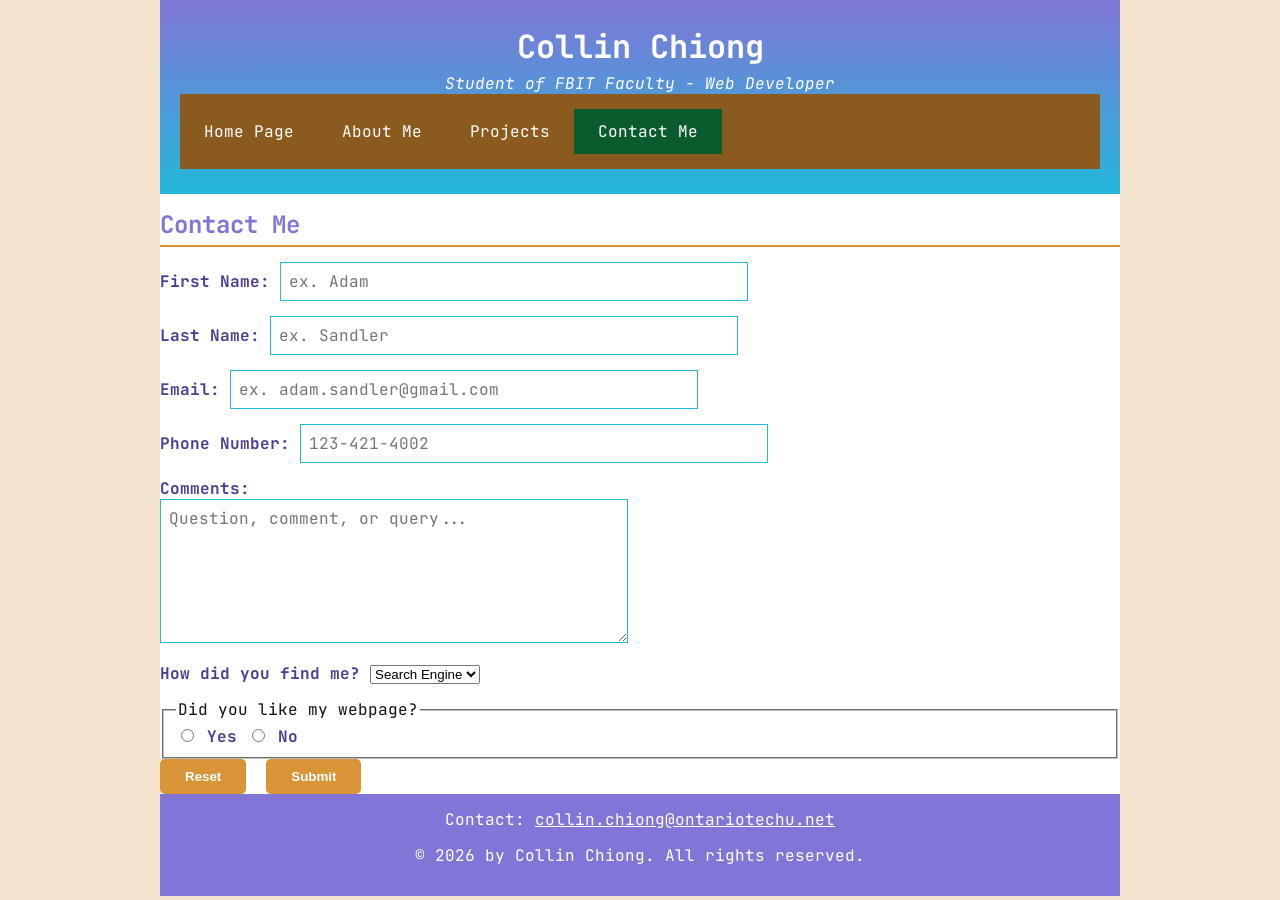
<file: Contact.html>
<!DOCTYPE html>
<!-- 
    Validation features:
      - required        : cannot submit blank
      - type="email"    : browser checks for valid email format (must contain @)
      - type="tel" + pattern : enforces 123-456-7890 format via regex
      - <fieldset>/<legend>  : groups radio buttons for screen readers (WAVE-friendly)
    Submit action: mailto: opens user's email client with form data pre-filled
-->
<html lang="en">
    <head>
        <meta charset="UTF-8">
        <meta name="viewport" content="width=device-width, initial-scale=1.0">

        <title>Contact Me</title>
        
        <link rel="preconnect" href="https://fonts.googleapis.com">
        <link rel="preconnect" href="https://fonts.gstatic.com" crossorigin>
        <link href="https://fonts.googleapis.com/css2?family=JetBrains+Mono:wght@400;700&display=swap" rel="stylesheet">

        <link href="desktop.css" rel="stylesheet" type="text/css" 
        media="only screen and (min-width:960px)">
        <link href="tablet.css" rel="stylesheet" type="text/css"
        media="only screen and (min-width:481px) and (max-width:959px)">
        <link href="phone.css" rel="stylesheet" type="text/css"
        media="only screen and (max-width:480px)">

    </head>
    <body>
        <div id="wrapper">

            <header id="banner">
                <h1>Collin Chiong</h1>
                <p class="subtitle">Student of FBIT Faculty - Web Developer</p>
                <nav id="page-nav">
                    <ul>
                        <li><a href="Home.html">Home Page</a></li>
                        <li><a href="About.html">About Me</a></li>
                        <li><a href="Projects.html">Projects</a></li>
                        <li><a href="Contact.html" class="active">Contact Me</a></li>
                    </ul>
                </nav>
            </header>

            <main>
                <article>
                    <h2>Contact Me</h2>

                    <!-- mailto: action = on submit, opens user's email client with the form data.
                         method="post" + enctype="text/plain" tells browser to format form fields as plain text.
                         Using "Feedback" (no space) avoids URL-encoding issues W3C flags with spaces. -->
                    <form action="mailto:collin.chiong@ontariotechu.net?subject=Feedback"
                    method="post" enctype="text/plain" name="Feedback_form">

                        <p>
                            <!-- label for="fname" must MATCH the input id="fname" for accessibility.
                                 required = cannot submit blank. -->
                            <label for="fname">First Name:</label>
                            <input type="text" id="fname" name="fname" size="32" placeholder="ex. Adam" required>
                        </p>
                        <p>
                            <label for="lname">Last Name:</label>
                            <input type="text" id="lname" name="lname" size="32" placeholder="ex. Sandler" required>
                        </p>
                        <p>
                            <!-- type="email" triggers browser's built-in email validation
                                 (rejects values without an @ symbol). -->
                            <label for="email">Email:</label>
                            <input type="email" id="email" name="email" size="40" placeholder="ex. adam.sandler@gmail.com" required>
                        </p>
                        <p>
                            <!-- type="tel" is the semantic tag for phone numbers.
                                 pattern="[0-9]{3}-[0-9]{3}-[0-9]{4}" enforces 123-456-7890 format via regex. -->
                            <label for="phone">Phone Number:</label>
                            <input type="tel" id="phone" name="phone" size="40" placeholder="123-421-4002"
                                pattern="[0-9]{3}-[0-9]{3}-[0-9]{4}" required>
                        </p>
                        <p>
                            <!-- <textarea> for multi-line input (comments can be long).
                                 cols/rows control visible size; no maxlength so unlimited length. -->
                            <label for="comments">Comments:</label><br>
                            <textarea id="comments" name="comments" cols="60" rows="6"
                                    placeholder="Question, comment, or query..."></textarea>
                        </p>

                        <p>
                            <!-- <select> renders a dropdown. id="where" matches label for="where". -->
                            <label for="where">How did you find me?</label>
                            <select name="where" id="where">
                                <option value="Search engine">Search Engine</option>
                                <option value="Social Media">Social Media</option>
                                <option value="Word of mouth">Word of mouth</option>
                                <option value="Other">Other</option>
                                </select>
                        </p>
                            <!-- FIELDSET + LEGEND = the accessible way to group radio buttons.
                                 WAVE specifically checks for this pattern. <legend> becomes the group's
                                 visible label; each radio still has its own <label for="..."> for Yes/No. -->
                            <fieldset>
                                <legend>Did you like my webpage?</legend>
                                <input type="radio" id="Yradio" name="rating" value="Yes">
                                <label for="Yradio">Yes</label>
                                <input type="radio" id="Nradio" name="rating" value="No">
                                <label for="Nradio">No</label>
                            </fieldset>
                        <!-- Reset clears all inputs; Submit triggers the mailto: action. -->
                        <input type="reset" value="Reset">
                        <input type="submit" value="Submit">
                    </form>
                </article>
            </main>
            <footer id="contact">
                <address>
                    Contact: <a href="mailto:collin.chiong@ontariotechu.net">collin.chiong@ontariotechu.net</a>
                </address>
                <p>© 2026 by Collin Chiong. All rights reserved.</p>
            </footer>
        </div>
    </body>
</html>
</file>
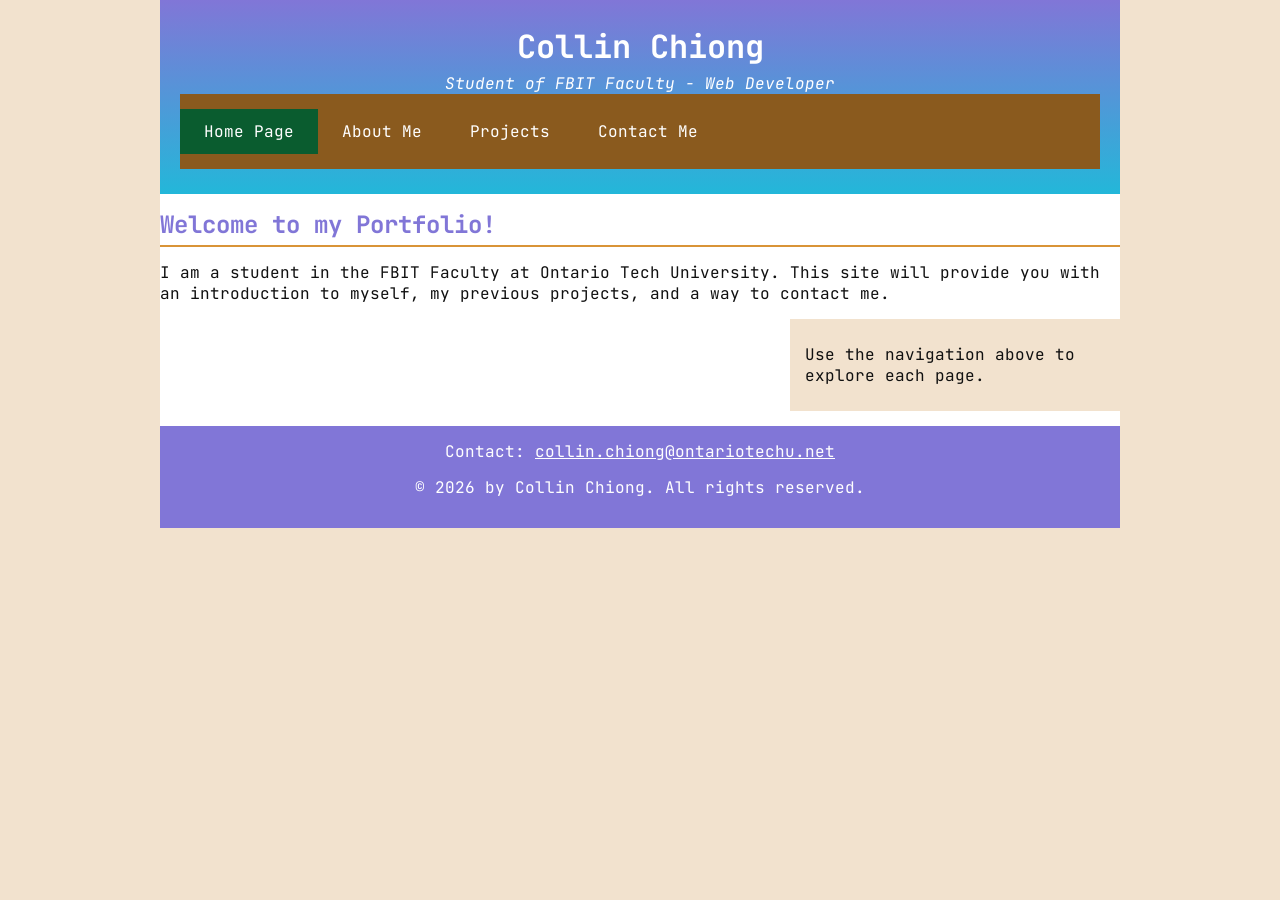
<file: Home.html>
<!DOCTYPE html>
<!-- 
    Structure: header (banner + nav) → main (article + aside) → footer
    Uses: semantic HTML5 tags, shared CSS via 3 media-query-linked stylesheets
-->
<html lang="en">
    <head>
        <!-- UTF-8 ensures © and other special chars render correctly -->
        <meta charset="UTF-8">
        <!-- Viewport meta forces mobile browsers to report true device width,
             so the tablet.css / phone.css media queries actually trigger -->
        <meta name="viewport" content="width=device-width, initial-scale=1.0">
        
        <title>Home Page</title>

        <!-- Google Fonts: JetBrains Mono (used in all CSS as the primary font) -->
        <link rel="preconnect" href="https://fonts.googleapis.com">
        <link rel="preconnect" href="https://fonts.gstatic.com" crossorigin>
        <link href="https://fonts.googleapis.com/css2?family=JetBrains+Mono:wght@400;700&display=swap" rel="stylesheet">
            
        <!-- Responsive stylesheets — one per viewport (Week 3 technique).
             The browser loads ONLY the matching one, so each file must be self-contained. -->
        <!-- style sheet for full-size monitor (960px and wider) -->
        <link href="desktop.css" rel="stylesheet" type="text/css" 
        media="only screen and (min-width:960px)">
        <!-- style sheet for tablet (481px to 959px) -->
        <link href="tablet.css" rel="stylesheet" type="text/css"
        media="only screen and (min-width:481px) and (max-width:959px)">
        <!-- style sheet for smartphone (480px and narrower) -->
        <link href="phone.css" rel="stylesheet" type="text/css"
        media="only screen and (max-width:480px)">
    </head>
    <body>
        <!-- #wrapper is the fixed 960px container on desktop,
             and expands to 100% on tablet/phone via overrides in those CSS files. -->
        <div id="wrapper">

            <!-- SEMANTIC HEADER: contains the site name + main nav.
                 #banner gives it the purple→teal gradient background. -->
            <header id="banner">
                <h1>Collin Chiong</h1>
                <p class="subtitle">Student of FBIT Faculty - Web Developer</p>
                
                <!-- SEMANTIC NAV: uses #page-nav so CSS can target it distinctly
                     from any other <nav> on the page (e.g. footer nav). -->
                <nav id="page-nav">
                    <ul>
                        <!-- class="active" highlights the current page via CSS -->
                        <li><a href="Home.html" class="active">Home Page</a></li>
                        <li><a href="About.html">About Me</a></li>
                        <li><a href="Projects.html">Projects</a></li>
                        <li><a href="Contact.html">Contact Me</a></li>
                    </ul>
                </nav>
            </header>

            <!-- MAIN wraps the primary content of the page.
                 ARTICLE wraps a self-contained composition (the welcome message + tip). -->
            <main>
                <article>
                    <h2>Welcome to my Portfolio!</h2>
                    <p>
                        I am a student in the FBIT Faculty at Ontario Tech University.
                        This site will provide you with an introduction to myself, my previous projects, and a way to contact me.
                    </p>
                    
                    <!-- ASIDE = tangential/supplementary content (a tip to the user). -->
                    <aside>
                        <p>Use the navigation above to explore each page.</p>
                    </aside>
                </article>
            </main>

            <!-- SEMANTIC FOOTER: contains contact info + copyright.
                 <address> is the HTML5 tag specifically for contact details.
                 Text colour set to white in CSS to pass WCAG AA contrast on purple background. -->
            <footer id="contact">
                <address>
                    Contact: <a href="mailto:collin.chiong@ontariotechu.net">collin.chiong@ontariotechu.net</a>
                </address>
                <p>© 2026 by Collin Chiong. All rights reserved.</p>
            </footer>
        </div>
    </body>
</html>
</file>
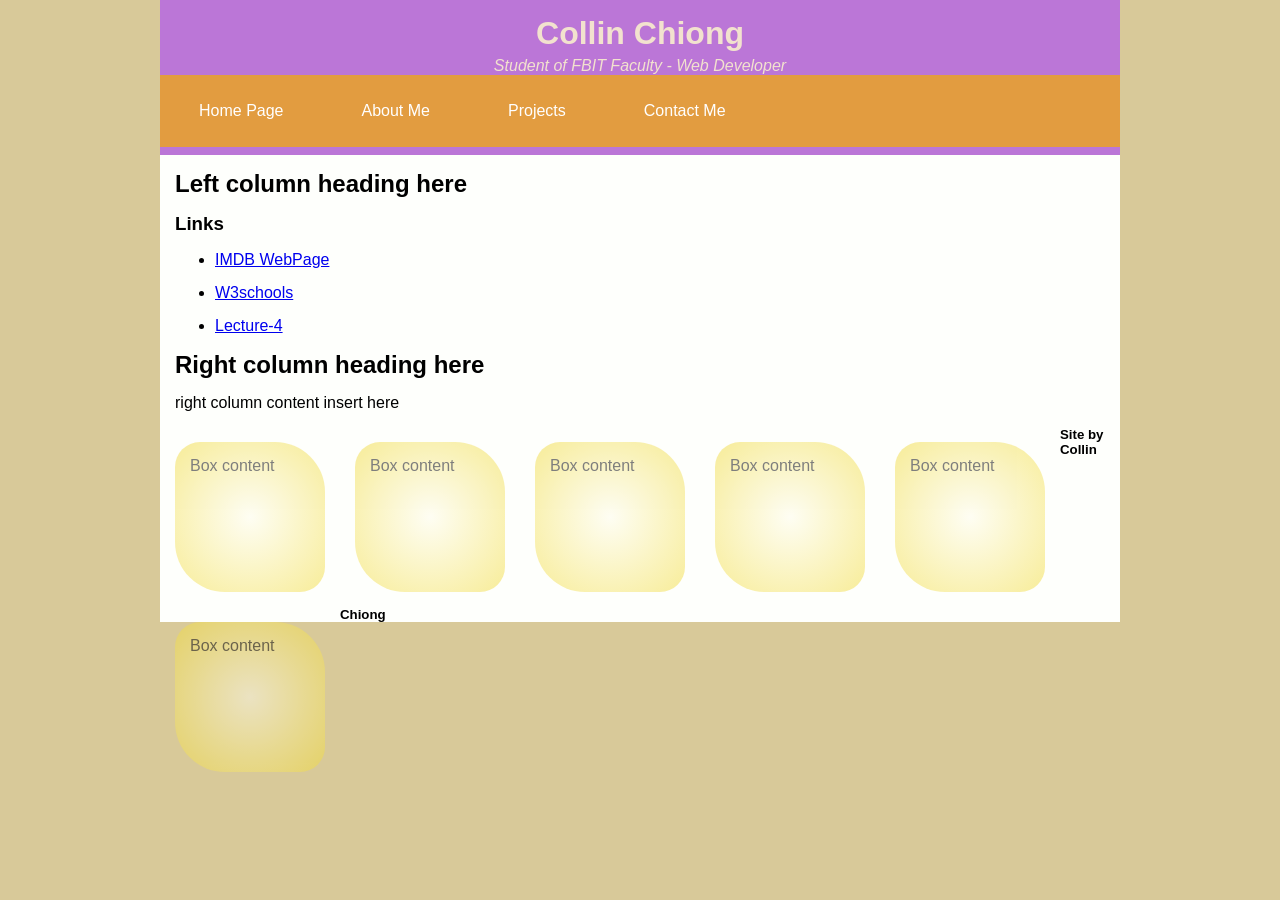
<file: Lecture 1 (index).html>
<!--The HTML5 doctype declaration is very simple-->
<!DOCTYPE HTML>
<!--All page content is inside the HTML element-->
<html>
    <head>
    <meta charset="UTF-8">
    <title>Projects</title>
    <!--style sheet is for full-size monitor-->
        <link href="full 3.css" rel="stylesheet" type="text/css" 
        media="only screen and (min-width:960px)">
        <!--style sheet is for tablet-->
        <link href="tablet 3.css" rel="stylesheet" type="text/css"
        media="only screen and (min-width:481px) and (max-width:959px)">
        <!--style sheet is for smart phone-->
        <link href="smartphone 3.css" rel="stylesheet" type="text/css"
        media="only screen and (max-width:480px)">
    <!--Add fonts here from google fonts website-->
    </head>
    <body> 
        <!-- Set 1
        <h1>Lecture1</h1>
        <h2>Lecture1</h2>
        <h3>Lecture1</h3>
        <h4>Lecture1</h4>
        <p>Description for lecture 1</p>
        <p>Today is HTML</p>
        <p>Overtime we will learn HTML CSS, NODE, EXPRESS, ANGULAR, MONGODB</p>
        -->
        <div id="wrapper">

            <header id="banner">
                <h1>Collin Chiong</h1>
                <p class="subtitle">Student of FBIT Faculty - Web Developer</p>
                <nav id="page-nav">
                    <ul>
                        <li><a href="Lecture 3 (Semantic).html">Home Page</a></li>
                        <li><a href="Lecture 2 (Videos).html">About Me</a></li>
                        <li><a href="Lecture 1 (index).html">Projects</a></li>
                        <li><a href="Lecture 2 (feedback).html">Contact Me</a></li>
                    </ul>
                </nav>
            </header>
            <div id="left-column">
                <h2>Left column heading here</h2> <!-- Add id to h# and class to column to add text colour-->
                <h3>Links</h3>
                <ul> <!--ul = unordered list (periods list) & ol = ordered list (number list, forced to follow steps)-->
                    <!--list items-->
                
                    <li><a href="http://www.imdb.com/">IMDB WebPage</a> </li>
                    <li><a href="http://www.w3schools.com/">W3schools</a> </li>
                
                    <li><a href="Lecture4.html">Lecture-4</a> </li>
                </ul>
            </div>
            <div id="right-column">
                <h2>Right column heading here</h2> <!-- Add id to h# and class to column to add text colour-->
                <p>right column content insert here</p>
                <div class="box"><p>Box content</p></div>
                <div class="box"><p>Box content</p></div>
                <div class="box"><p>Box content</p></div>
                <div class="box"><p>Box content</p></div>
                <div class="box"><p>Box content</p></div>
                <div class="box"><p>Box content</p></div>
            </div>
            <div class="clear"></div> <!--used for t-->
            <div id="footer">
                <h5>Site by Collin Chiong</h5>
            </div>
        </div>
    </body>
</html>
</file>
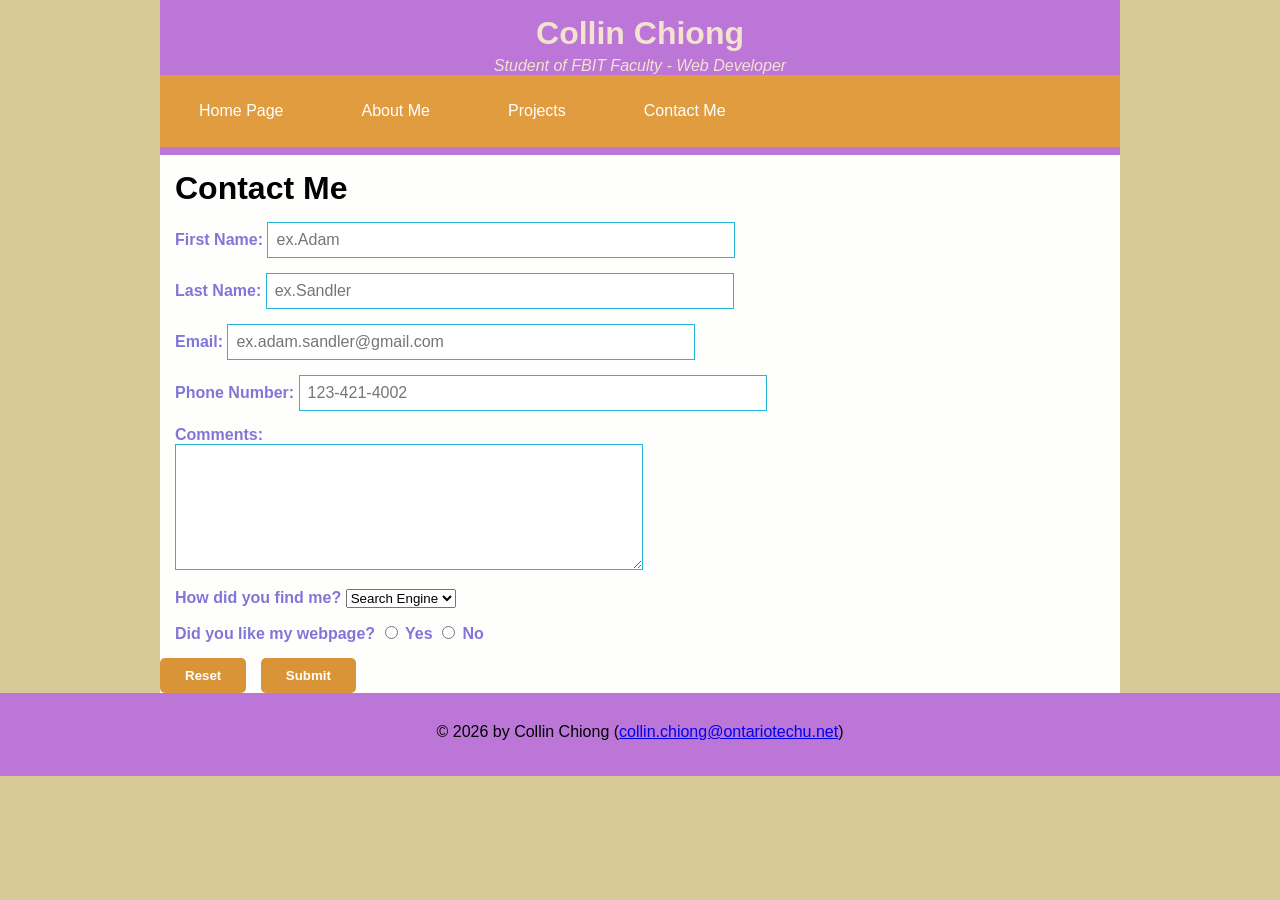
<file: Lecture 2 (feedback).html>
<!DOCTYPE html>
<html>
    <head>
        <title>Feedback Form</title>
        
        <!--style sheet is for full-size monitor-->
        <link href="full 3.css" rel="stylesheet" type="text/css" 
        media="only screen and (min-width:960px)">
        <!--style sheet is for tablet-->
        <link href="tablet 3.css" rel="stylesheet" type="text/css"
        media="only screen and (min-width:481px) and (max-width:959px)">
        <!--style sheet is for smart phone-->
        <link href="smartphone 3.css" rel="stylesheet" type="text/css"
        media="only screen and (max-width:480px)">

    </head>
    <body>
        <div id="wrapper">

            <header id="banner">
                <h1>Collin Chiong</h1>
                <p class="subtitle">Student of FBIT Faculty - Web Developer</p>
                <nav id="page-nav">
                    <ul>
                        <li><a href="Lecture 3 (Semantic).html">Home Page</a></li>
                        <li><a href="Lecture 2 (Videos).html">About Me</a></li>
                        <li><a href="Lecture 1 (index).html">Projects</a></li>
                        <li><a href="Lecture 2 (feedback).html">Contact Me</a></li>
                    </ul>
                </nav>
            </header>

            <h1>Contact Me</h1>
            <form action="mailto:collin.chiong@ontariotechu.net?subject=Feedback on website"
            method="post" enctype="text/plain" name="Feedback_form">
                <p>
                    <label for="name">First Name:</label>
                    <input type="text" id="Fname" size="32" placeholder="ex.Adam" required>
                </p>
                <p>
                    <label for="name">Last Name:</label>
                    <input type="text" id="Lname" size="32" placeholder="ex.Sandler" required>
                </p>
                <p>
                    <label for="email">Email:</label>
                    <input type="email" id="email" name="email" size="40" placeholder="ex.adam.sandler@gmail.com" required>
                </p>
                <p>
                    <label for="phone">Phone Number:</label>
                    <input type="tel" id="Phone" size="40" placeholder="123-421-4002" pattern="[0-9]{3}-[0-9]{3}-[0-9]{4}" required>
                </p>
                <p>
                    <label for="comments">Comments:</label><br>
                    <textarea name="Comments" cols="60" rows="6"></textarea>
                </p>

                <p>
                    <label>How did you find me?</label>
                    <select name="where">
                        <option value="Search engine">Search Engine</option>
                        <option value="Social Media">Social Media</option>
                        <option value="Word of mouth">Word of mouth</option>
                        <option value="Other">Other</option>
                        </select>
                </p>
                <p>
                    <label>Did you like my webpage?</label>
                    <input type="radio" name="radio" value="Yes">
                    <label for="radio">Yes</label>
                    <input type="radio" name="radio" value="No">
                    <label for="radio">No</label>
                </p>
                <input type="reset" value="Reset"/>
                <input type="submit" value="Submit"/>
            </form>
        </div>
        <footer id="contact">
        <p>© 2026 by Collin Chiong (<a href="mailto:collin.chiong@ontariotechu.net">collin.chiong@ontariotechu.net</a>)</p>
        </footer>
    </body>
</html>
</file>
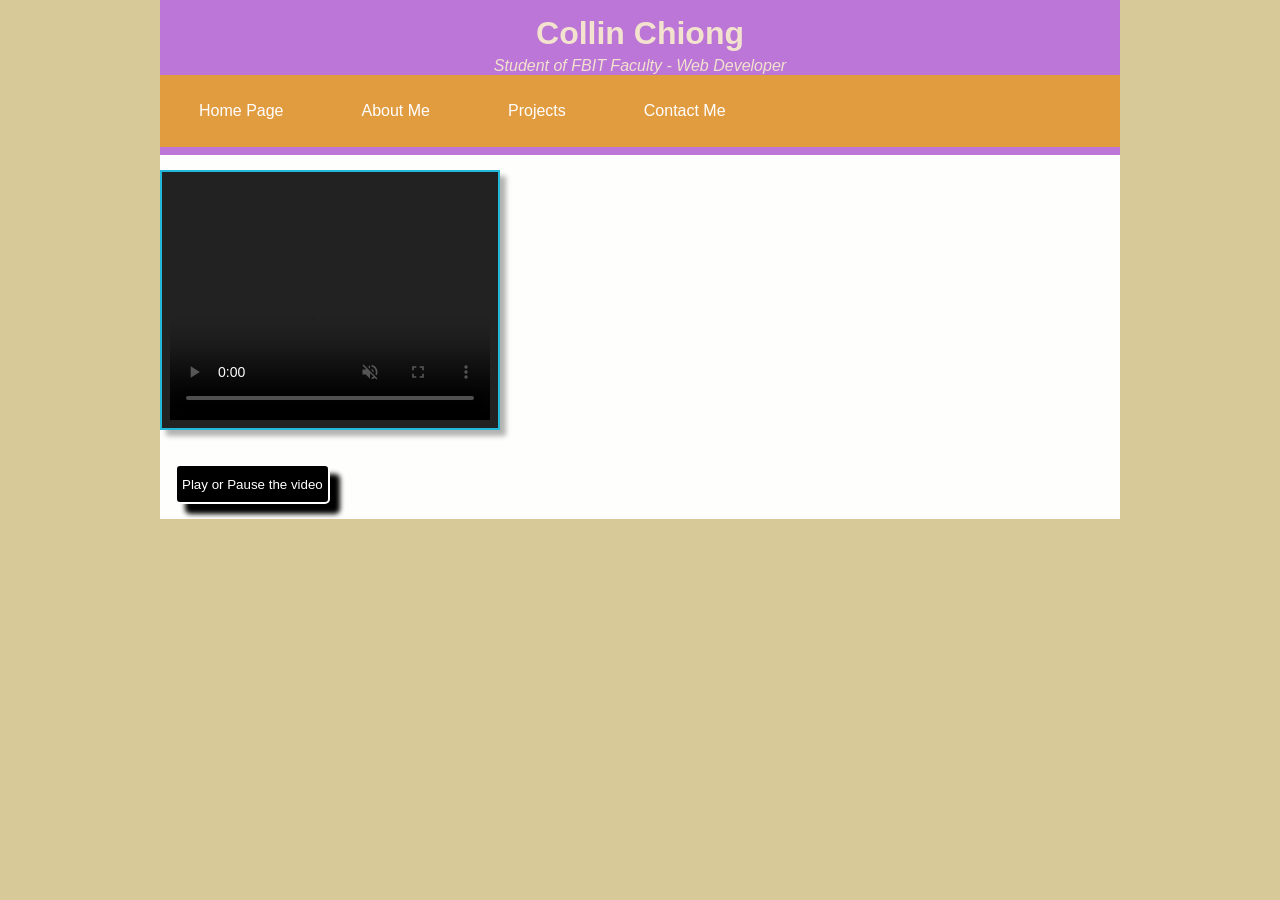
<file: Lecture 2 (Videos).html>
<!DOCTYPE html>
<html>
    <head>
        <title>About Me</title>
        <!--style sheet is for full-size monitor-->
        <link href="full 3.css" rel="stylesheet" type="text/css" 
        media="only screen and (min-width:960px)">
        <!--style sheet is for tablet-->
        <link href="tablet 3.css" rel="stylesheet" type="text/css"
        media="only screen and (min-width:481px) and (max-width:959px)">
        <!--style sheet is for smart phone-->
        <link href="smartphone 3.css" rel="stylesheet" type="text/css"
        media="only screen and (max-width:480px)">
        <script src="Lecture 2 (Videos).js" defer></script>
    </head>
    <body>
        <div id="wrapper">
            
            <header id="banner">
                <h1>Collin Chiong</h1>
                <p class="subtitle">Student of FBIT Faculty - Web Developer</p>
                <nav id="page-nav">
                    <ul>
                        <li><a href="Lecture 3 (Semantic).html">Home Page</a></li>
                        <li><a href="Lecture 2 (Videos).html">About Me</a></li>
                        <li><a href="Lecture 1 (index).html">Projects</a></li>
                        <li><a href="Lecture 2 (feedback).html">Contact Me</a></li>
                    </ul>
                </nav>
            </header>

            <video 
            id="video"
            controls
            width="320"
            height="240" 
            autoplay muted
            poster="C:\Users\colli\Web development class\Videos (lecture 2)\on_record.png"
            preload="auto">
                <source src="C:\Users\colli\Web development class\Videos (lecture 2)\on_record.mp4" type="video/mp4">
                <source src="C:\Users\colli\Web development class\Videos (lecture 2)\on_record.ogv" type="video/ogg">
            </video>
            <br>
            <button onclick="playpause()">Play or Pause the video</button>
        </div>
    </body>
</html>
<script>

</script>
</file>
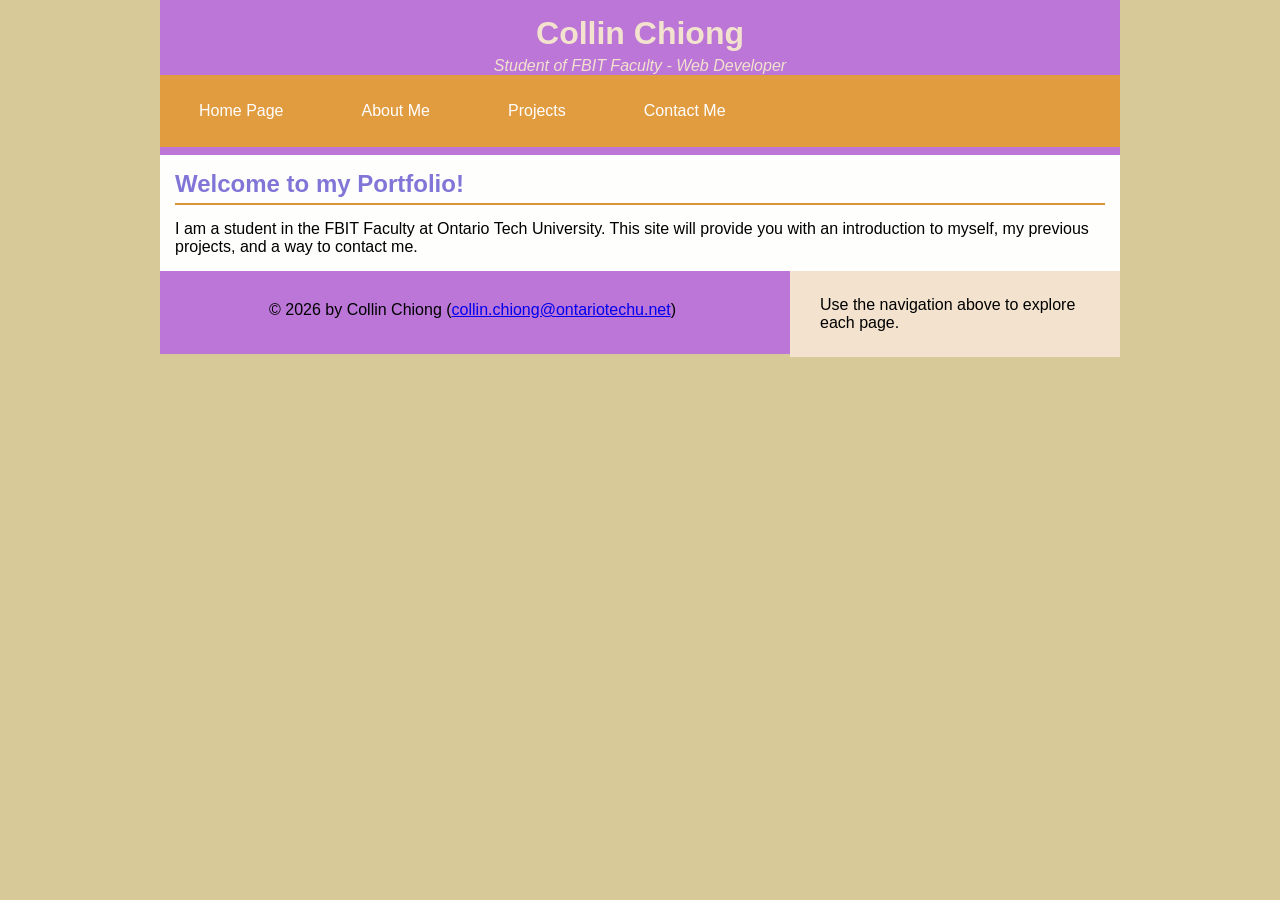
<file: Lecture 3 (Semantic).html>
<!DOCTYPE html>
<html lang="en">
    <head>
        <meta charset="UTF-8">
        <meta name="viewport" content="width=device-width, initial-scale=1.0">
        
        <title>Home Page</title>
        
        <!--style sheet is for full-size monitor-->
        <link href="full 3.css" rel="stylesheet" type="text/css" 
        media="only screen and (min-width:960px)">
        <!--style sheet is for tablet-->
        <link href="tablet 3.css" rel="stylesheet" type="text/css"
        media="only screen and (min-width:481px) and (max-width:959px)">
        <!--style sheet is for smart phone-->
        <link href="smartphone 3.css" rel="stylesheet" type="text/css"
        media="only screen and (max-width:480px)">
    </head>
    <body>
        <div id="wrapper">

            <header id="banner">
                <h1>Collin Chiong</h1>
                <p class="subtitle">Student of FBIT Faculty - Web Developer</p>
                <nav id="page-nav">
                    <ul>
                        <li><a href="Lecture 3 (Semantic).html">Home Page</a></li>
                        <li><a href="Lecture 2 (Videos).html">About Me</a></li>
                        <li><a href="Lecture 1 (index).html">Projects</a></li>
                        <li><a href="Lecture 2 (feedback).html">Contact Me</a></li>
                    </ul>
                </nav>
            </header>

            <main>
                <article>
                    
                    <h2>Welcome to my Portfolio!</h2>
                    <p>
                        I am a student in the FBIT Faculty at Ontario Tech University.
                        This site will provide you with an introduction to myself, my previous projects, and a way to contact me.
                    </p>
                    <!-- Use this part for the picture in about me section
                    <section>
                        <figure>
                            <img src="Videos (lecture 2)/on_record.png">
                            <figcaption>
                                <h5>Figure caption goes here</h5>
                            </figcaption>
                        </figure>
                    </section>
                    -->
                </article>

                    <aside>
                        <p>Use the navigation above to explore each page.</p>
                    </aside>
            </main>

            <footer id="contact">
                <p>© 2026 by Collin Chiong (<a href="mailto:collin.chiong@ontariotechu.net">collin.chiong@ontariotechu.net</a>)</p>
            </footer>
        </div>
    </body>
</html>
</file>
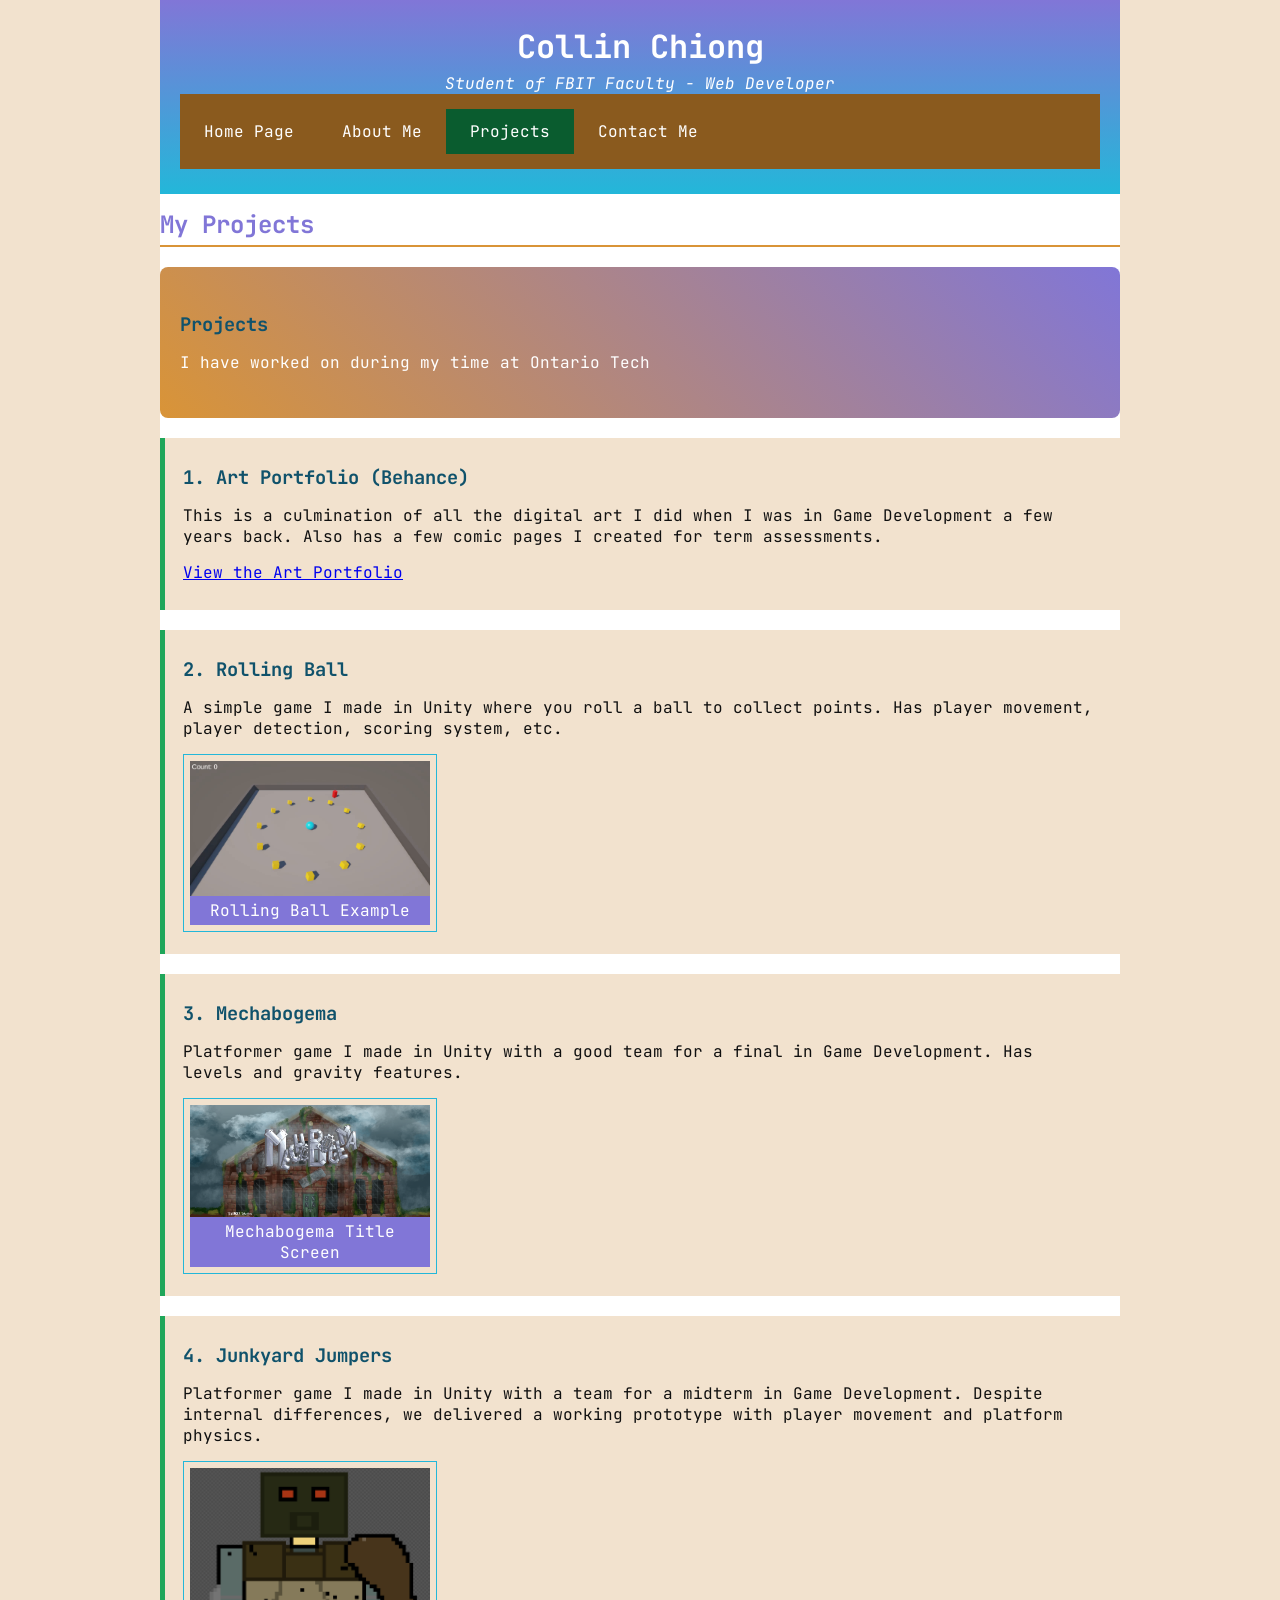
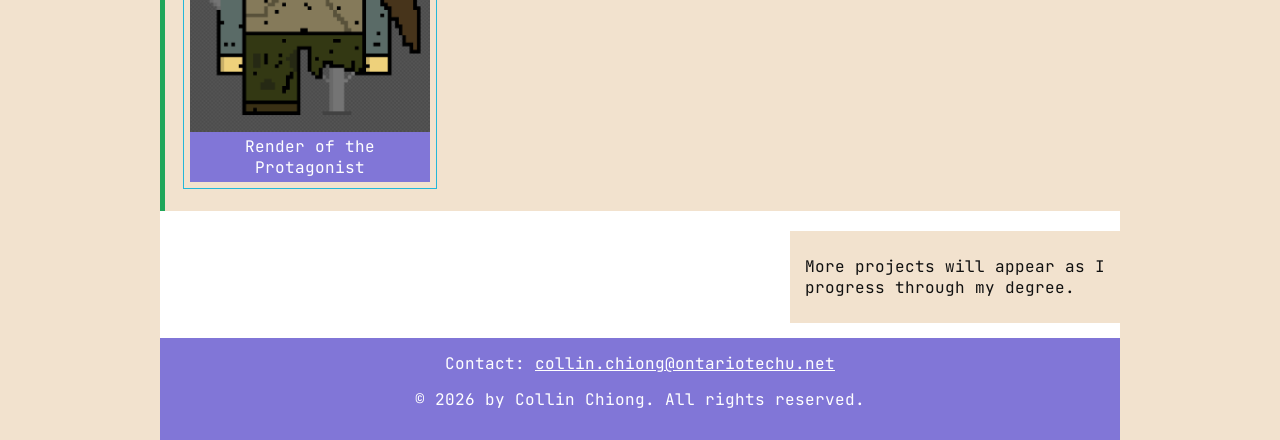
<file: Projects.html>
<!DOCTYPE html>
<!-- 
    - .subtitle-angled section = angled 45° linear gradient (rubric 2b)
    - 4 <section class="project"> blocks, each with <h3> heading + description
    - <figure class="project-figure"> for project screenshots
    - External link to Behance (target="_blank" rel="noopener" for security)
-->
<html lang="en">
    <head>
        <meta charset="UTF-8">
        <meta name="viewport" content="width=device-width, initial-scale=1.0">

        <title>Projects</title>

        <link rel="preconnect" href="https://fonts.googleapis.com">
        <link rel="preconnect" href="https://fonts.gstatic.com" crossorigin>
        <link href="https://fonts.googleapis.com/css2?family=JetBrains+Mono:wght@400;700&display=swap" rel="stylesheet">


        <link href="desktop.css" rel="stylesheet" type="text/css" 
        media="only screen and (min-width:960px)">
        <link href="tablet.css" rel="stylesheet" type="text/css"
        media="only screen and (min-width:481px) and (max-width:959px)">
        <link href="phone.css" rel="stylesheet" type="text/css"
            media="only screen and (max-width:480px)">
    </head>
    <body> 

        <div id="wrapper">

            <header id="banner">
                <h1>Collin Chiong</h1>
                <p class="subtitle">Student of FBIT Faculty - Web Developer</p>
                <nav id="page-nav">
                    <ul>
                        <li><a href="Home.html">Home Page</a></li>
                        <li><a href="About.html">About Me</a></li>
                        <li><a href="Projects.html" class="active">Projects</a></li>
                        <li><a href="Contact.html">Contact Me</a></li>
                    </ul>
                </nav>
            </header>

            <main>
                <article>
                    <h2>My Projects</h2>

                    <!-- .subtitle-angled = angled (45deg) linear gradient.
                         Has BOTH a fallback solid colour (#D99437) and the gradient —
                         that's the "graceful degradation" pattern for older browsers. -->
                    <section class="subtitle-angled">
                        <h3>Projects</h3>
                        <p>I have worked on during my time at Ontario Tech</p>
                    </section>

                    <!-- Each project is a <section class="project"> — CSS gives it
                         a cream background and green left border to look like a card. -->
                    <section class="project">
                        <h3>1. Art Portfolio (Behance)</h3>
                        <p>
                            This is a culmination of all the digital art I did when I was in Game Development a few years back.
                            Also has a few comic pages I created for term assessments.
                        </p>
                        <p>
                            <!-- External link: target="_blank" opens in new tab,
                                 rel="noopener" prevents the new page from accessing our page's JS context (security). -->
                            <a href="https://www.behance.net/collinchiong" target="_blank" rel="noopener">
                                View the Art Portfolio
                            </a>
                        </p>
                    </section>

                    <section class="project">
                        <h3>2. Rolling Ball</h3>
                        <p>
                            A simple game I made in Unity where you roll a ball to collect points.
                            Has player movement, player detection, scoring system, etc.
                        </p>
                        <!-- Project screenshot with figcaption. class="project-figure"
                             gives it a smaller width on desktop (240px) and larger on tablet (60%)/phone (100%). -->
                        <figure class="project-figure">
                            <img src="media/ball_roll.png" alt="Screenshot of the Rolling Ball game">
                            <figcaption>Rolling Ball Example</figcaption>
                        </figure>
                    </section>

                    <section class="project">
                        <h3>3. Mechabogema</h3>
                        <p>
                            Platformer game I made in Unity with a good team for a final in Game Development.
                            Has levels and gravity features.
                        </p>
                        <figure class="project-figure">
                            <img src="media/mechabogema.png" alt="Screenshot of the title screen">
                            <figcaption>Mechabogema Title Screen</figcaption>
                        </figure>
                    </section>

                    <section class="project">
                        <h3>4. Junkyard Jumpers</h3>
                        <p>
                            Platformer game I made in Unity with a team for a midterm in Game Development.
                            Despite internal differences, we delivered a working prototype with player movement and platform physics.
                        </p>
                        <figure class="project-figure">
                            <img src="media/protag_jj.png" alt="Screenshot of the protagonist of Junkyard Jumpers">
                            <figcaption>Render of the Protagonist</figcaption>
                        </figure>
                    </section>

                    <!-- ASIDE = sidebar-ish supplementary note. On desktop it floats right;
                         on tablet/phone it stacks below the projects. -->
                    <aside>
                        <p>More projects will appear as I progress through my degree.</p>
                    </aside>
                </article>
            </main>

            <footer id="contact">
                <address>
                    Contact: <a href="mailto:collin.chiong@ontariotechu.net">collin.chiong@ontariotechu.net</a>
                </address>
                <p>© 2026 by Collin Chiong. All rights reserved.</p>
            </footer>
        </div>
    </body>
</html>
</file>
<file: desktop.css>
@charset "UTF-8";
/* Cascading Style Sheet
   Colour scheme (Adobe Color): #D99437, #23B7D9, #1FA65A, #F2E2CE, #8176D7
   WCAG AA contrast variants: #8A5A1E (nav), #0F7A3E (hover),
                              #10526B (h3), #4A3F94 (labels) */
    
    /*
   DESKTOP.CSS — viewport: 960px and wider
   
   Layout strategy: fixed 960px wrapper (standard 960 grid).
   Nav: horizontal bar with content-sized items.
   Figures: floated beside text (aside floats right, profile floats left).
   Loaded only when browser width is 960px+. Tablet and phone get their
   own separate stylesheets via media queries in each HTML file.
   */

body {
    font-family: 'JetBrains Mono', "Roboto", sans-serif;
    background-color: #F2E2CE;
    color: #101010;
    padding: 0;
    margin: 0;
}

#wrapper {
    width: 960px;
    margin-left: auto;
    margin-right: auto;
    background-color: #ffffff;
}

header, footer {
    background-color: #8176D7;
    color: #ffffff;
    padding-top: 15px;
    padding-bottom: 20px;
    text-align: center;
}

#banner {
    padding: 25px 20px;
    background: #8176D7;                                            /* fallback */
    background: linear-gradient(to bottom, #8176D7 0%, #23B7D9 100%);
}

#banner h1 {
    margin: 0;
    color: #ffffff;
}

#banner .subtitle {
    margin: 5px 0 0;
    color: #ffffff;
    font-style: italic;
}

#page-nav {
    background-color: #8A5A1E;          /* darkened orange for WCAG AA contrast */
    overflow: hidden;                   /* clears the floated <li>s */
}
#page-nav ul {
    list-style: none;                   /* remove bullets */
    margin: 0;
    padding: 0;
}
#page-nav li {
    float: left;                        /* side-by-side (Week 3 float technique) */
}
#page-nav a {
    display: block;                     /* whole <li> becomes clickable */
    padding: 12px 24px;
    color: #ffffff;
    text-decoration: none;
    transition: background 0.3s, color 0.3s;   /* smooth hover */
}
#page-nav a:hover, #page-nav a.active {
    background-color: #0A5C2F;          /* darkened green for WCAG AA contrast */
    color: #ffffff;
}

h1, h2, h3, h4, h5, h6, p, li {
    margin: 15px 0;
}

main h2 {
    color: #8176D7;
    border-bottom: 2px solid #D99437;
    padding-bottom: 5px;
}

main h3 {
    color: #10526B;                     /* darkened teal for contrast */
}

aside {
    background-color: #F2E2CE;
    float: right;
    width: 300px;
    margin: 0 0 15px 20px;
    padding: 10px 15px;
}

figure {
    width: 220px;
    background-color: #F2E2CE;
    margin: 5px;
    padding: 8px;
    border: 1px solid #1d1d1d;
}
figure.profile {
    float: left;
    width: 300px;
    margin: 0 20px 15px 0;
}
figure img {
    width: 100%;
    display: block;
}
figcaption {
    background-color: #8176D7;
    color: #ffffff;
    padding: 6px 8px;
    text-align: center;
}

/* Project figures — thumbnails inside project sections */
figure.project-figure {
    width: 240px;
    margin: 10px 0;
    background-color: #F2E2CE;
    padding: 6px;
    border: 1px solid #23B7D9;
}
figure.project-figure img {
    width: 100%;
    display: block;
}
figure.project-figure figcaption {
    font-size: 1em;
    background-color: #8176D7;
    color: #ffffff;
    padding: 4px 6px;
    text-align: center;
}

.project {
    margin-bottom: 20px;
    padding: 12px 18px;
    background-color: #F2E2CE;
    border-left: 5px solid #1FA65A;
}

/* Angled (45°) linear gradient — required by rubric section 2b.
   Used on the "Projects" intro section in Projects.html. */
.subtitle-angled {
    padding: 30px 20px;
    margin: 20px 0;
    color: #ffffff;
    background: #D99437;                                            /* fallback */
    background: linear-gradient(45deg, #D99437 0%, #8176D7 100%); /* angled */
    border-radius: 8px;
}

video {
    margin: 15px 0;
    padding: 8px;
    background-color: #222222;
    border: 2px solid #23B7D9;
    box-shadow: 6px 6px 5px rgba(0, 0, 0, 0.3);
    max-width: 100%;                    /* prevents overflow on narrow viewports */
}

/* Form elements on contact.html. */
form label {
    font-weight: bold;
    color: #4A3F94;                     /* darkened purple for contrast */
}
form input[type="text"],
form input[type="email"],
form input[type="tel"],
form input[type="number"],
form textarea {
    padding: 8px;
    border: 1px solid #23B7D9;
    font-family: inherit;               /* keeps JetBrains Mono inside inputs */
    font-size: 1em;
    width: 90%;
    max-width: 450px;
}
form input[type="submit"],
form input[type="reset"] {
    background-color: #D99437;
    color: #ffffff;
    font-weight: bold;
    padding: 10px 25px;
    border: none;
    border-radius: 5px;
    cursor: pointer;
    margin-right: 10px;
    transition: background 0.3s, color 0.3s;
}
form input[type="submit"]:hover,
form input[type="reset"]:hover {
    background-color: #0A5C2F;
    color: #ffffff;
}

footer {
    padding: 15px 20px;
    text-align: center;
    clear: both;                        /* ensures it drops below any floated content */
    color: #ffffff;
}
footer a {
    color: #ffffff;
    text-decoration: underline;
}
footer address {
    font-style: normal;                 /* browsers italicise <address> by default */
    margin-bottom: 5px;
    color: #ffffff;
}
</file>
<file: tablet.css>
@charset "UTF-8";
/* Cascading Style Sheet
   Colour scheme (Adobe Color): #D99437, #23B7D9, #1FA65A, #F2E2CE, #8176D7
   WCAG AA contrast variants: #8A5A1E (nav), #0F7A3E (hover),
                              #10526B (h3), #4A3F94 (labels)
   Purpose: Tablet stylesheet (viewport: 481px – 959px) */

   /*
   TABLET.CSS — viewport: 481px to 959px
   
   Layout strategy: fluid 100% wrapper, no fixed heights.
   Nav: 4 items at 25% width each (equal tap targets).
   Figures: no float, 80% width, centred.
   Aside: stacks below main content instead of floating beside it.
   Loaded only within the 481-959px range; desktop/phone use their own files.
   */

body {
    font-family: 'JetBrains Mono', "Roboto", sans-serif;
    background-color: #F2E2CE;
    color: #101010;
    padding: 0;
    margin: 0;
}

/* DIFFERENCE FROM DESKTOP: 100% width instead of 960px.
   On tablets, we want the content to fill the screen — otherwise
   the fixed-width card would leave huge margins on either side. */
#wrapper {
    width: 100%;
    margin: 0;
    background-color: #fefffc;
}

header, footer {
    background-color: #8176D7;
    color: #ffffff;
    padding-top: 15px;
    padding-bottom: 20px;
    text-align: center;
}

#banner {
    padding: 25px 20px;
    background: #8176D7;                                            /* fallback */
    background: linear-gradient(to bottom, #8176D7 0%, #23B7D9 100%);
}

#banner h1 {
    margin: 0;
    /* DIFFERENCE FROM DESKTOP: font-size 1.9em instead of 2.2em.
       Smaller banner on smaller viewport — prevents the heading wrapping. */
    font-size: 1.9em;
    color: #ffffff;
}

#banner .subtitle {
    color: #ffffff;
    margin: 5px 0 0;
    font-style: italic;
    font-size: 1em;                     /* explicit, matches default */
}

/* DIFFERENCE FROM DESKTOP: <li> items get width: 25% each so all 4
   nav links split the row evenly. Better for touch targets —
   fingers can't aim as precisely as a mouse cursor. */
#page-nav {
    background-color: #8A5A1E;          /* darkened orange for WCAG AA contrast */
    overflow: hidden;                   /* clears the floated <li>s */
}
#page-nav ul {
    list-style: none;                   /* remove bullets */
    margin: 0;
    padding: 0;
}
#page-nav li {
    float: left;
    width: 25%;                         /* each item takes 1/4 of the row */
    text-align: center;
}
#page-nav a {
    display: block;                     /* whole <li> becomes clickable */
    /* DIFFERENCE FROM DESKTOP: no horizontal padding — <li> width controls it.
       Slightly taller (14px vs 12px) for easier tapping. */
    padding: 14px 0;
    color: #ffffff;
    text-decoration: none;
    transition: background 0.3s, color 0.3s;   /* smooth hover */
}
#page-nav a:hover, #page-nav a.active {
    background-color: #0A5C2F;          /* darkened green for WCAG AA contrast */
    color: #ffffff;
}

h1, h2, h3, h4, h5, h6, p, li {
    margin: 15px 0;
}

main h2 {
    color: #8176D7;
    border-bottom: 2px solid #D99437;
    padding-bottom: 5px;
}

main h3 {
    color: #10526B;                     /* darkened teal for contrast */
}

/* DIFFERENCE FROM DESKTOP: float: none; width: 100%.
   On a narrow viewport, a floating sidebar squeezes the main text.
   Stacking gives the text room to breathe. */
aside {
    float: none;
    width: 100%;
    box-sizing: border-box;             /* includes padding in the 100% width */
    background-color: #F2E2CE;
    border-left: 4px solid #D99437;
    padding: 10px 15px;
    margin: 15px 0;
}

figure {
    /* DIFFERENCE FROM DESKTOP: 80% width, centred.
       Wider than 220px so images are visible on a tablet screen. */
    width: 80%;
    margin: 15px auto;
    background-color: #F2E2CE;
    padding: 8px;
    border: 1px solid #23B7D9;
}
figure.profile {
    /* DIFFERENCE FROM DESKTOP: no float, centred.
       On tablet, the profile photo sits above the text instead of
       beside it — text wraps awkwardly around a floated photo. */
    float: none;
    width: 80%;
    margin: 0 auto 15px;
}
figure img {
    width: 100%;
    display: block;
}
figcaption {
    background-color: #8176D7;
    color: #ffffff;
    padding: 6px 8px;
    text-align: center;
    font-size: 0.9em;
}

/* Project figures — thumbnails inside project sections */
figure.project-figure {
    width: 60%;                         /* wider than desktop's 240px, but not full-screen */
    margin: 10px auto;                  /* auto centres it */
    background-color: #F2E2CE;
    padding: 6px;
    border: 1px solid #23B7D9;
}
figure.project-figure img {
    width: 100%;
    display: block;
}
figure.project-figure figcaption {
    font-size: 1em;
    background-color: #8176D7;
    color: #ffffff;
    padding: 4px 6px;
    text-align: center;
}

.project {
    margin-bottom: 20px;
    padding: 12px 18px;
    background-color: #F2E2CE;
    border-left: 5px solid #1FA65A;
}

/* Angled (45°) linear gradient — required by rubric section 2b.
   Used on the "Projects" intro section in Projects.html. */
.subtitle-angled {
    padding: 20px 15px;
    margin: 15px 0;
    color: #ffffff;
    background: #D99437;                                            /* fallback */
    background: linear-gradient(45deg, #D99437 0%, #8176D7 100%); /* angled */
    border-radius: 6px;
}

video {
    margin: 15px 0;
    padding: 8px;
    background-color: #222222;
    border: 2px solid #23B7D9;
    max-width: 100%;                    /* prevents overflow on narrow viewports */
    /* DIFFERENCE FROM DESKTOP: height: auto keeps aspect ratio
       when the video scales down below its native size. */
    height: auto;
}

/* Form elements on contact.html. */
form label {
    font-weight: bold;
    color: #4A3F94;                     /* darkened purple for contrast */
}
form input[type="text"],
form input[type="email"],
form input[type="tel"],
form input[type="number"],
form textarea {
    padding: 8px;
    border: 1px solid #23B7D9;
    font-family: inherit;               /* keeps JetBrains Mono inside inputs */
    font-size: 1em;
    /* DIFFERENCE FROM DESKTOP: 95% width, no max-width cap.
       Wider inputs work better on smaller screens. */
    width: 95%;
    box-sizing: border-box;
}
form input[type="submit"],
form input[type="reset"] {
    background-color: #D99437;
    color: #ffffff;
    font-weight: bold;
    /* DIFFERENCE FROM DESKTOP: 12px vertical padding instead of 10px.
       Larger tap target for touch — closer to the 44px accessibility minimum. */
    padding: 12px 25px;
    border: none;
    border-radius: 5px;
    cursor: pointer;
    margin-right: 10px;
    transition: background 0.3s, color 0.3s;
}
form input[type="submit"]:hover,
form input[type="reset"]:hover {
    background-color: #0A5C2F;
    color: #ffffff;
}

footer {
    padding: 15px 20px;
    text-align: center;
    clear: both;                        /* ensures it drops below any floated content */
    color: #ffffff;
}
footer a {
    color: #ffffff;
    text-decoration: underline;
}
footer address {
    font-style: normal;                 /* browsers italicise <address> by default */
    margin-bottom: 5px;
    color: #ffffff;
}
</file>
<file: phone.css>
@charset "UTF-8";
/* Cascading Style Sheet
   Colour scheme (Adobe Color): #D99437, #23B7D9, #1FA65A, #F2E2CE, #8176D7
   WCAG AA contrast variants: #8A5A1E (nav), #0F7A3E (hover),
                              #10526B (h3), #4A3F94 (labels)
   Purpose: Phone stylesheet (viewport: max-width 480px) */

    /*
   PHONE.CSS — viewport: 480px and narrower
   
   Layout strategy: fluid 100% wrapper, single column.
   Nav: stacked vertically — one full-width row per link (largest tap targets).
   Figures: full width. Form inputs: full width. Buttons stack vertically.
   Loaded only when browser width is 480px or less.
   */

body {
    font-family: 'JetBrains Mono', "Roboto", sans-serif;
    background-color: #F2E2CE;
    color: #101010;
    padding: 0;
    margin: 0;
}

/* DIFFERENCE FROM DESKTOP: 100% width instead of 960px.
   On phones, we want the content to fill the screen. */
#wrapper {
    width: 100%;
    margin: 0;
    background-color: #fefffc;
}

header, footer {
    background-color: #8176D7;
    color: #ffffff;
    padding-top: 15px;
    padding-bottom: 20px;
    text-align: center;
}

#banner {
    padding: 15px;                      /* PHONE CHANGE: reduced from 25px 20px */
    background: #8176D7;                                            /* fallback */
    background: linear-gradient(to bottom, #8176D7 0%, #23B7D9 100%);
}

#banner h1 {
    margin: 0;
    font-size: 1.5em;                   /* PHONE CHANGE: smaller still — 1.9em would wrap on 320px */
    color: #ffffff;
}

#banner .subtitle {
    color: #ffffff;
    margin: 5px 0 0;
    font-style: italic;
    font-size: 1em;
}

/* PHONE: nav items stack vertically, each a full-width row. */
#page-nav {
    background-color: #8A5A1E;          /* darkened orange for WCAG AA contrast */
}
#page-nav ul {
    list-style: none;                   /* remove bullets */
    margin: 0;
    padding: 0;
}
/* PHONE CHANGE: nav items stack vertically.
   Each <li> is now a full-width row instead of a quarter-width column.
   This gives the largest possible touch target per link. */
#page-nav li {
    float: none;                        /* stop floating side-by-side */
    width: 100%;                        /* full width per item */
    text-align: left;                   /* left-align for readability */
    border-bottom: 1px solid #23B7D9;   /* visual separator between items */
}
#page-nav a {
    display: block;
    padding: 16px 15px;                 /* larger horizontal padding, taller tap area */
    color: #ffffff;
    text-decoration: none;
    font-size: 1.05em;                  /* slightly larger for touch */
    transition: background 0.3s, color 0.3s;
}
#page-nav a:hover, #page-nav a.active {
    background-color: #0A5C2F;          /* darkened green for WCAG AA contrast */
    color: #ffffff;
}

h1, h2, h3, h4, h5, h6, p, li {
    margin: 15px 0;
}

main h2 {
    color: #8176D7;
    border-bottom: 2px solid #D99437;
    padding-bottom: 5px;
}

main h3 {
    color: #10526B;                     /* darkened teal for contrast */
}

/* DIFFERENCE FROM DESKTOP: float: none; width: 100%.
   On a narrow viewport, a floating sidebar squeezes the main text.
   Stacking gives the text room to breathe. */
aside {
    float: none;
    width: 100%;
    box-sizing: border-box;             /* includes padding in the 100% width */
    background-color: #F2E2CE;
    border-left: 4px solid #D99437;
    padding: 10px 15px;
    margin: 15px 0;
}

figure {
    width: 100%;                        /* PHONE CHANGE: full width */
    margin: 15px 0;                     /* left-align instead of centring — no gap */
    box-sizing: border-box;             /* padding included in width */
    background-color: #F2E2CE;
    padding: 8px;
    border: 1px solid #23B7D9;
}
figure.profile {
    float: none;
    width: 100%;
    margin: 0 0 15px;
    box-sizing: border-box;
}
figure img {
    width: 100%;
    display: block;
}
figcaption {
    background-color: #8176D7;
    color: #ffffff;
    padding: 6px 8px;
    text-align: center;
    font-size: 0.9em;
}

/* Project figures — thumbnails inside project sections */
figure.project-figure {
    width: 100%;
    margin: 10px 0;
    box-sizing: border-box;
    background-color: #F2E2CE;
    padding: 6px;
    border: 1px solid #23B7D9;
}
figure.project-figure img {
    width: 100%;
    display: block;
}
figure.project-figure figcaption {
    font-size: 1em;
    background-color: #8176D7;
    color: #ffffff;
    padding: 4px 6px;
    text-align: center;
}

.project {
    margin-bottom: 20px;
    padding: 12px 18px;
    background-color: #F2E2CE;
    border-left: 5px solid #1FA65A;
}

/* Angled (45°) linear gradient — required by rubric section 2b.
   Used on the "Projects" intro section in Projects.html. */
.subtitle-angled {
    padding: 20px 15px;
    margin: 15px 0;
    color: #ffffff;
    background: #D99437;                                            /* fallback */
    background: linear-gradient(45deg, #D99437 0%, #8176D7 100%); /* angled */
    border-radius: 6px;
}

video {
    margin: 15px 0;
    padding: 8px;
    background-color: #222222;
    border: 2px solid #23B7D9;
    max-width: 100%;                    /* prevents overflow on narrow viewports */
    /* DIFFERENCE FROM DESKTOP: height: auto keeps aspect ratio
       when the video scales down below its native size. */
    height: auto;
}

/* Form elements on contact.html. */
form label {
    font-weight: bold;
    color: #4A3F94;                     /* darkened purple for contrast */
}
form input[type="text"],
form input[type="email"],
form input[type="tel"],
form input[type="number"],
form textarea {
    padding: 8px;
    border: 1px solid #23B7D9;
    font-family: inherit;
    font-size: 1em;
    /* PHONE CHANGE: full width (was 95% on tablet) */
    width: 100%;
    box-sizing: border-box;
}
form input[type="submit"],
form input[type="reset"] {
    /* PHONE CHANGE: buttons stack vertically, full width each */
    display: block;
    width: 100%;
    margin: 8px 0;
    padding: 14px;
    background-color: #D99437;
    color: #ffffff;
    font-weight: bold;
    border: none;
    border-radius: 5px;
    cursor: pointer;
    transition: background 0.3s, color 0.3s;
}
form input[type="submit"]:hover,
form input[type="reset"]:hover {
    background-color: #0A5C2F;
    color: #ffffff;
}

footer {
    padding: 15px 20px;
    text-align: center;
    clear: both;                        /* ensures it drops below any floated content */
    color: #ffffff;
}
footer a {
    color: #ffffff;
    text-decoration: underline;
}
footer address {
    font-style: normal;                 /* browsers italicise <address> by default */
    margin-bottom: 5px;
    color: #ffffff;
}
</file>
<file: full 3.css>
@charset "UTF-8";
/* Cascading Style Sheet*/
/* CSS-3 */
/* color combinations
 #D99437, #23B7D9, #1FA65A, #F2E2CE, #8176D7 */

 body{
    font-family:JetBrains Mono, "Roboto", sans-serif;
    background-color: #d8c999;
    color:#101010;
    padding: 0px;
    margin: 0px;
}

#wrapper
{
    width: 960px;
    margin-left: auto;
    margin-right: auto;
    background-color:#fefffc;
}

header,footer
{
    background-color: #bb76d7;
    color: #dfcab2;
    padding-top: 15px;
    padding-bottom: 20px;
    text-align: center;
}

video
{
    margin: 15px 0;
    padding: 8px;
    background-color: #222222;
    border: 2px solid #23B7D9;
    box-shadow: 6px 6px 5px rgba(0, 0, 0, 0.3);
    max-width: 100%;                    /* prevents overflow on narrow viewports */
}

button
{
    margin: 15px;
    padding: 5px;
    background-color: black;
    color: white;
    height: 40px;
    border: 2px white solid;
    box-shadow: 10px 10px 5px black;
    border-radius: 5px;
}

button:hover
{
    margin: 15px;
    padding: 5px;
    background-color: beige;
    color: black;
    height: 40px;
    border: 2px white solid;
    box-shadow: -10px -10px 5px black;
    border-radius: 5px;
}

#banner
{
    height:120px;
    background-color: linear-gradient(to bottom,#903ebf 0%, #d6bfa3 100%);
}

#banner h1{
    margin: 0px;
    color: #F2E2CE;
}

#banner .subtitle{
    margin: 5px 0 0;
    color: #F2E2CE;
    font-style: italic;
}

#page-nav {
    background-color: #e29c40;
    overflow: hidden;                   /* clears the floated <li>s */
}
#page-nav ul {
    list-style: none;                   /* remove bullets */
    margin: 0;
    padding: 0;
}
#page-nav li {
    float: left;                        /* side-by-side (Week 3 float technique) */
}
#page-nav a {
    display: block;                     /* whole <li> becomes clickable */
    padding: 12px 24px;
    color: #ffffff;
    text-decoration: none;
    transition: background 0.3s, color 0.3s;   /* smooth hover */
}
#page-nav a:hover, #page-nav a.active
{
    background-color: #7f85d5;
    color: #F2E2CE;
}

aside
{
    background-color: #F2E2CE;
    float: right;
    width: 300px;
    margin: 0 0 15px 20px;
    padding: 10px 15px;
}
figure
{
    position: relative;
    width: 220px;
    height: 200px;
    background-color: aliceblue;
    margin: 5px;
    padding: 8px;
    border: 1px solid #1d1d1d;
}
figure img
{
    width: 100%;
    display: block;
}
figcaption
{
    background-color: #7067ba;          /* deep accent instead of pure black */
    color: #F2E2CE;
    padding: 6px 8px;
    text-align: center;
}

h1,h2,h3,h4,h5,h6,p,li {
    margin: 15px;
    color: #000000;
}

main h2 {
    color: #8176D7;
    border-bottom: 2px solid #D99437;
    padding-bottom: 5px;
}

main h3 {
    color: #23B7D9;
}

/* Angled (45°) linear gradient — required by rubric section 2b.
   Used on Project.html's "Project" Buttons. */
.angled-demo {
    padding: 30px 20px;
    margin: 20px 0;
    color: #F2E2CE;
    background: linear-gradient(45deg, #D99437 0%, #8176D7 100%); /* angled */
    border-radius: 8px;
}

.project {
    margin-bottom: 20px;
    padding: 12px 18px;
    background-color: #F2E2CE;
    border-left: 5px solid #1FA65A;
}

/* Form elements on contact.html. */
form label {
    font-weight: bold;
    color: #8176D7;
}
form input[type="text"],
form input[type="email"],
form input[type="tel"],
form textarea {
    padding: 8px;
    border: 1px solid #23B7D9;
    font-family: inherit;               /* keeps JetBrains Mono inside inputs */
    font-size: 1em;
    width: 90%;
    max-width: 450px;
}
form input[type="submit"],
form input[type="reset"] {
    background-color: #D99437;
    color: #ffffff;
    font-weight: bold;
    padding: 10px 25px;
    border: none;
    border-radius: 5px;
    cursor: pointer;
    margin-right: 10px;
    transition: background 0.3s, color 0.3s;
}
form input[type="submit"]:hover,
form input[type="reset"]:hover {
    background-color: #7f85d5;
    color: #F2E2CE;
}

.box
{
    height: 150px;
    width: 150px;
    float: left;
    background-color: tan;
    margin: 15px;
    opacity: .5;
    border-radius: 25px 50px;
    /* Permalink - use to edit and share this gradient: https://colorzilla.com/gradient-editor/#45484d+40,000000+77 */
background: radial-gradient(ellipse at center, #fefcea 0%,#f1da36 100%); /* W3C, IE10+, FF16+, Chrome26+, Opera12+, Safari7+ */

}
.box:hover
{
    background-color: white;
    opacity: 1;
}
</file>
<file: tablet 3.css>
@charset "UTF-8";

body {
    color: white;
    font-family: Verdana, Geneva, Arial, sans-serif;
    padding: 0px;
    margin: 0px;
}

h1,h2,h3,h4,h5,h6,p,li {
    margin-left: 15px;
    margin-top: 0px;
}

#wrapper {
    width: 100%;
    height: 800px;
    margin-left: auto;
    margin-right: auto;
    background-color: DarkGrey;
}

#right-column {
    float: none;
    height: 600px;
    background-color: DarkOrange;
}

#left-column {
    float: none;
    height: 120px;
}

#footer {
    height: 80px;
    background-color: black;
}

#banner {
    height: 60px;
    background-color: black;
}

.box {
    width: 45%;
    min-height: 120px;
    float: left;
    background-color: black;
    margin: 15px;
    opacity: 1;
}

.button {
    font-size: x-large;
    text-decoration: none;
    background-color: LightBlue;
    display: block;
    width: 25%;
    float: left;
    padding: 8px;
    margin: 5px;
    border-radius: 15px;
    box-shadow: 5px 5px 3px gray;
}

.button:hover {
    box-shadow: 5px 5px 3px black;
}

.clear {
    clear: both;
}
</file>
<file: smartphone 3.css>
body {
    color: white;
    font-family: Verdana, Geneva, Arial, sans-serif;
    padding: 0px;
    margin: 0px;
}

h1,h2,h3,h4,h5,h6,p,li {
    margin-left: 15px;
    margin-top: 0px;
}

#wrapper {
    width: 100%;
}

#right-column {
    width: 100%;
    float: none;
    height: 1200px;
    background-color: DarkOrange;
}

#left-column {
    float: none;
    height: 120px;
    width: 100%;
}

#footer {
    height: 80px;
    background-color: black;
}

#banner {
    height: 100px;
    background-color: black;
}

.box {
    width: 90%;
    min-height: 120px;
    background-color: dark-red;
    margin: 15px;
    opacity: 1;
}

.button {
    font-size: x-large;
    text-decoration: none;
    background-color: LightBlue;
    display: block;
    width: 25%;
    float: left;
    padding: 5px;
    margin: 5px;
    border-radius: 5px;
    box-shadow: 5px 5px 3px gray;
}

.button:hover {
    box-shadow: 5px 5px 3px black;
}
</file>
